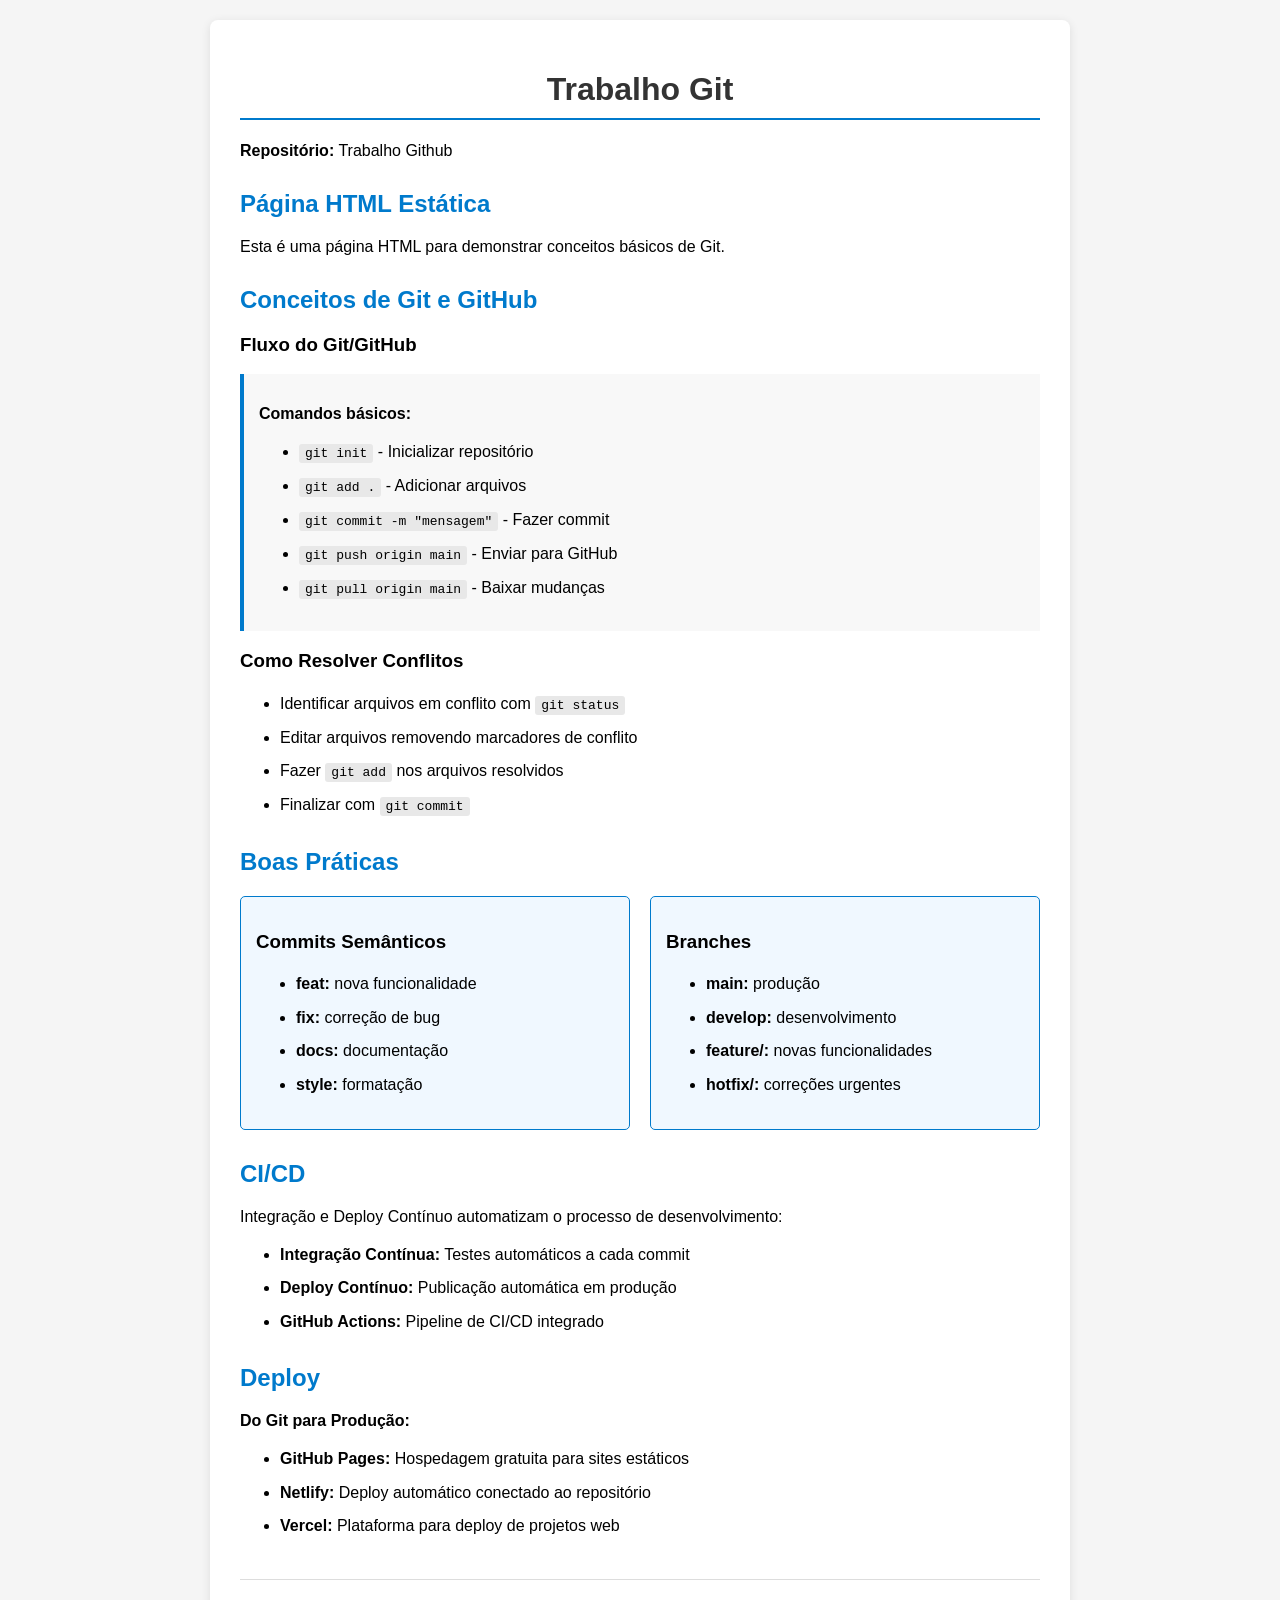
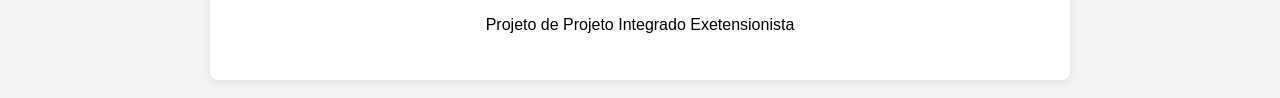
<file: Index.html>
<!DOCTYPE html>
<html lang="pt-BR">
<head>
    <meta charset="UTF-8">
    <meta name="viewport" content="width=device-width, initial-scale=1.0">
    <title>Trabalho Git</title>
    <link rel="stylesheet" href="style.css">
</head>
<body>
    <div class="container">
        <h1>Trabalho Git</h1>
        <p><strong>Repositório:</strong> Trabalho Github</p>
        
        <div class="section">
            <h2>Página HTML Estática</h2>
            <p>Esta é uma página HTML para demonstrar conceitos básicos de Git.</p>
        </div>

        <div class="section">
            <h2>Conceitos de Git e GitHub</h2>
            
            <h3>Fluxo do Git/GitHub</h3>
            <div class="git-commands">
                <p><strong>Comandos básicos:</strong></p>
                <ul>
                    <li><code>git init</code> - Inicializar repositório</li>
                    <li><code>git add .</code> - Adicionar arquivos</li>
                    <li><code>git commit -m "mensagem"</code> - Fazer commit</li>
                    <li><code>git push origin main</code> - Enviar para GitHub</li>
                    <li><code>git pull origin main</code> - Baixar mudanças</li>
                </ul>
            </div>
            
            <h3>Como Resolver Conflitos</h3>
            <ul>
                <li>Identificar arquivos em conflito com <code>git status</code></li>
                <li>Editar arquivos removendo marcadores de conflito</li>
                <li>Fazer <code>git add</code> nos arquivos resolvidos</li>
                <li>Finalizar com <code>git commit</code></li>
            </ul>
        </div>

        <div class="section">
            <h2>Boas Práticas</h2>
            
            <div class="practices">
                <div class="practice-box">
                    <h3>Commits Semânticos</h3>
                    <ul>
                        <li><strong>feat:</strong> nova funcionalidade</li>
                        <li><strong>fix:</strong> correção de bug</li>
                        <li><strong>docs:</strong> documentação</li>
                        <li><strong>style:</strong> formatação</li>
                    </ul>
                </div>
                
                <div class="practice-box">
                    <h3>Branches</h3>
                    <ul>
                        <li><strong>main:</strong> produção</li>
                        <li><strong>develop:</strong> desenvolvimento</li>
                        <li><strong>feature/:</strong> novas funcionalidades</li>
                        <li><strong>hotfix/:</strong> correções urgentes</li>
                    </ul>
                </div>
            </div>
        </div>

        <div class="section">
            <h2>CI/CD</h2>
            <p>Integração e Deploy Contínuo automatizam o processo de desenvolvimento:</p>
            <ul>
                <li><strong>Integração Contínua:</strong> Testes automáticos a cada commit</li>
                <li><strong>Deploy Contínuo:</strong> Publicação automática em produção</li>
                <li><strong>GitHub Actions:</strong> Pipeline de CI/CD integrado</li>
            </ul>
        </div>

        <div class="section">
            <h2>Deploy</h2>
            <p><strong>Do Git para Produção:</strong></p>
            <ul>
                <li><strong>GitHub Pages:</strong> Hospedagem gratuita para sites estáticos</li>
                <li><strong>Netlify:</strong> Deploy automático conectado ao repositório</li>
                <li><strong>Vercel:</strong> Plataforma para deploy de projetos web</li>
            </ul>
        </div>

        <footer>
            <p>Projeto de Projeto Integrado Exetensionista</p>
        </footer>
    </div>
</body>
</html>
</file>
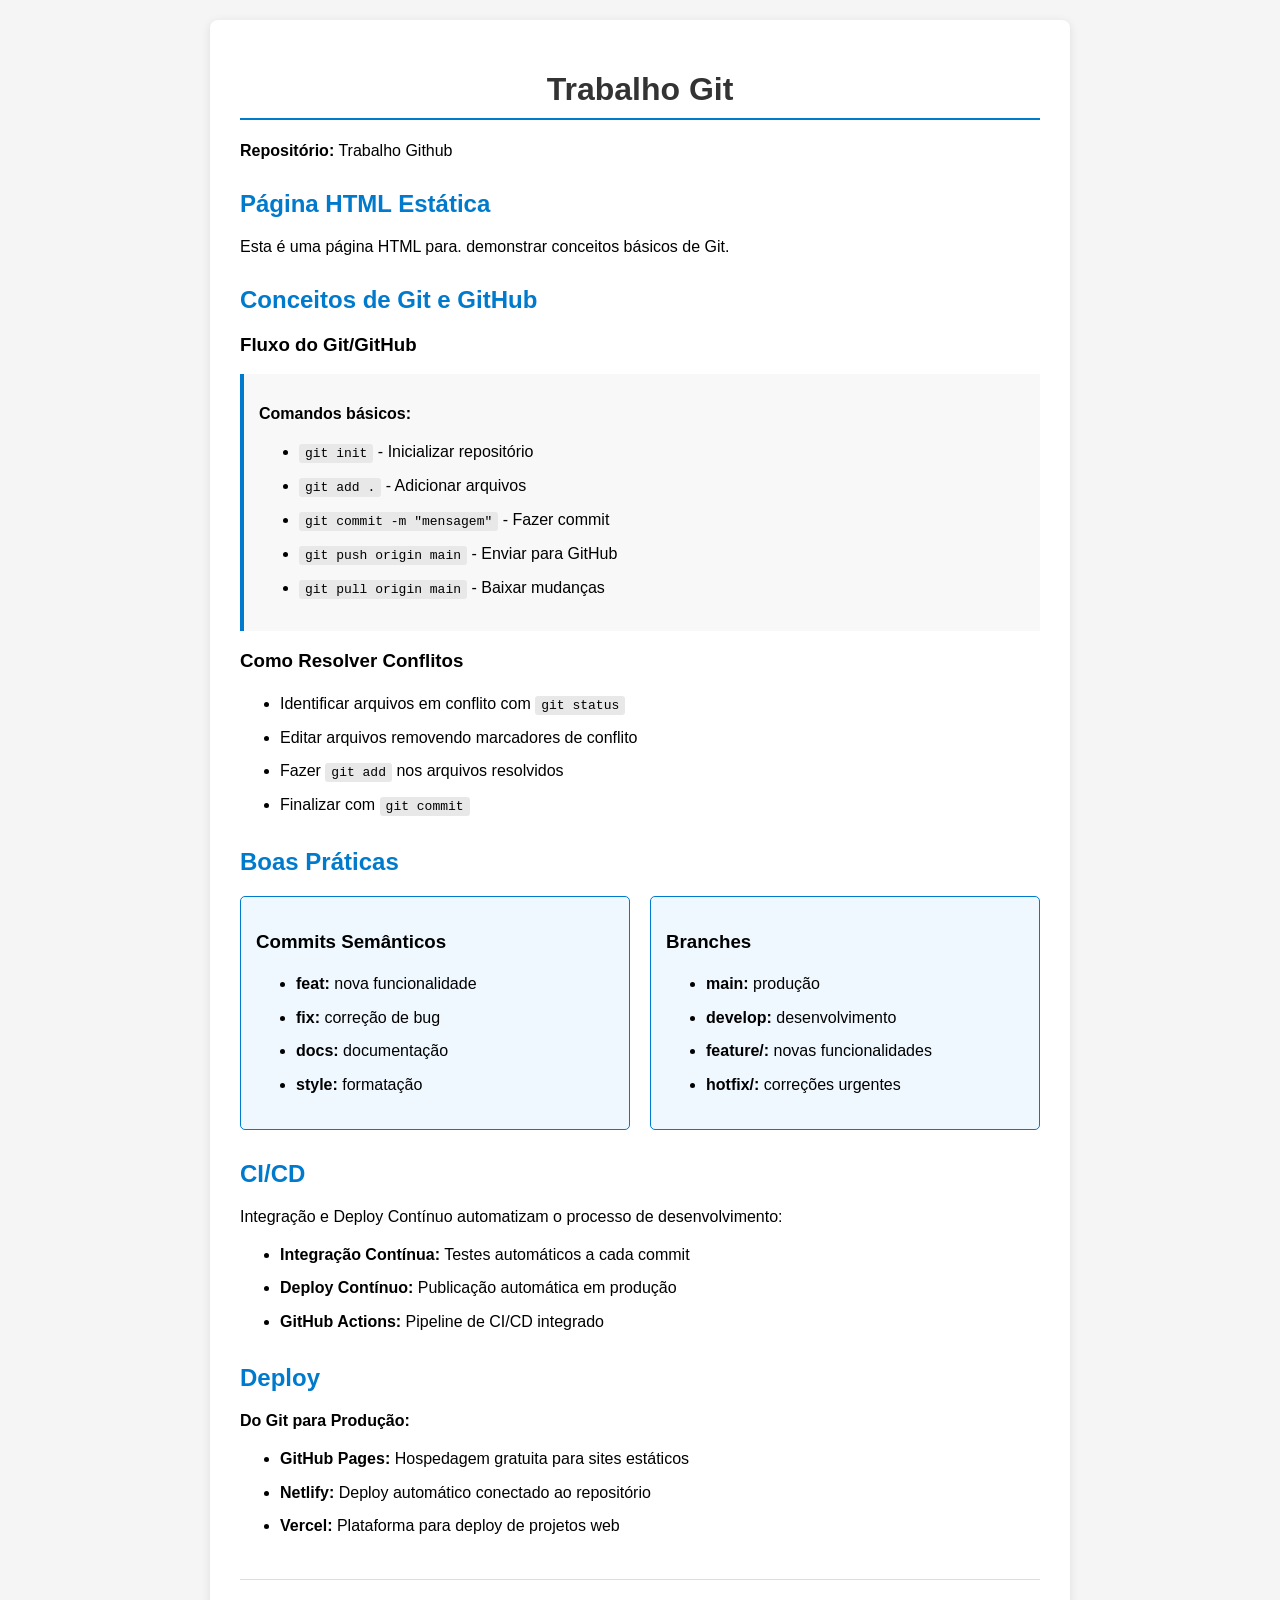
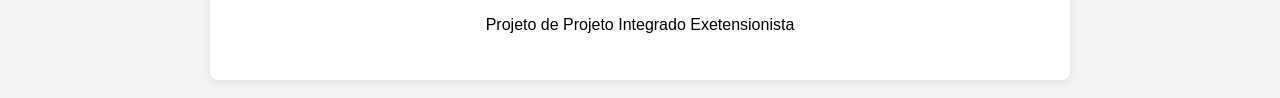
<file: index copy.html>
<!DOCTYPE html>
<html lang="pt-BR">
<head>
    <meta charset="UTF-8">
    <meta name="viewport" content="width=device-width, initial-scale=1.0">
    <title>Trabalho Git</title>
    <link rel="stylesheet" href="style.css">
</head>
<body>
    <div class="container">
        <h1>Trabalho Git</h1>
        <p><strong>Repositório:</strong> Trabalho Github</p>
        
        <div class="section">
            <h2>Página HTML Estática</h2>
            <p>Esta é uma página HTML para. demonstrar conceitos básicos de Git.</p>
        </div>

        <div class="section">
            <h2>Conceitos de Git e GitHub</h2>
            
            <h3>Fluxo do Git/GitHub</h3>
            <div class="git-commands">
                <p><strong>Comandos básicos:</strong></p>
                <ul>
                    <li><code>git init</code> - Inicializar repositório</li>
                    <li><code>git add .</code> - Adicionar arquivos</li>
                    <li><code>git commit -m "mensagem"</code> - Fazer commit</li>
                    <li><code>git push origin main</code> - Enviar para GitHub</li>
                    <li><code>git pull origin main</code> - Baixar mudanças</li>
                </ul>
            </div>
            
            <h3>Como Resolver Conflitos</h3>
            <ul>
                <li>Identificar arquivos em conflito com <code>git status</code></li>
                <li>Editar arquivos removendo marcadores de conflito</li>
                <li>Fazer <code>git add</code> nos arquivos resolvidos</li>
                <li>Finalizar com <code>git commit</code></li>
            </ul>
        </div>

        <div class="section">
            <h2>Boas Práticas</h2>
            
            <div class="practices">
                <div class="practice-box">
                    <h3>Commits Semânticos</h3>
                    <ul>
                        <li><strong>feat:</strong> nova funcionalidade</li>
                        <li><strong>fix:</strong> correção de bug</li>
                        <li><strong>docs:</strong> documentação</li>
                        <li><strong>style:</strong> formatação</li>
                    </ul>
                </div>
                
                <div class="practice-box">
                    <h3>Branches</h3>
                    <ul>
                        <li><strong>main:</strong> produção</li>
                        <li><strong>develop:</strong> desenvolvimento</li>
                        <li><strong>feature/:</strong> novas funcionalidades</li>
                        <li><strong>hotfix/:</strong> correções urgentes</li>
                    </ul>
                </div>
            </div>
        </div>

        <div class="section">
            <h2>CI/CD</h2>
            <p>Integração e Deploy Contínuo automatizam o processo de desenvolvimento:</p>
            <ul>
                <li><strong>Integração Contínua:</strong> Testes automáticos a cada commit</li>
                <li><strong>Deploy Contínuo:</strong> Publicação automática em produção</li>
                <li><strong>GitHub Actions:</strong> Pipeline de CI/CD integrado</li>
            </ul>
        </div>

        <div class="section">
            <h2>Deploy</h2>
            <p><strong>Do Git para Produção:</strong></p>
            <ul>
                <li><strong>GitHub Pages:</strong> Hospedagem gratuita para sites estáticos</li>
                <li><strong>Netlify:</strong> Deploy automático conectado ao repositório</li>
                <li><strong>Vercel:</strong> Plataforma para deploy de projetos web</li>
            </ul>
        </div>

        <footer>
            <p>Projeto de Projeto Integrado Exetensionista</p>
        </footer>
    </div>
</body>
</html>
</file>
<file: style.css>
body {
    font-family: Arial, sans-serif;
    margin: 0;
    padding: 20px;
    background-color: #f5f5f5;
}

.container {
    max-width: 800px;
    margin: 0 auto;
    background: white;
    padding: 30px;
    border-radius: 8px;
    box-shadow: 0 2px 10px rgba(0,0,0,0.1);
}

h1 {
    color: #333;
    text-align: center;
    border-bottom: 2px solid #007acc;
    padding-bottom: 10px;
}

h2 {
    color: #007acc;
    margin-top: 30px;
}

.section {
    margin: 20px 0;
}

ul {
    line-height: 1.6;
}

li {
    margin: 8px 0;
}

.git-commands {
    background: #f8f8f8;
    padding: 15px;
    border-left: 4px solid #007acc;
    margin: 15px 0;
}

code {
    background: #e8e8e8;
    padding: 2px 6px;
    border-radius: 3px;
    font-family: monospace;
}

.practices {
    display: grid;
    grid-template-columns: 1fr 1fr;
    gap: 20px;
    margin-top: 20px;
}

.practice-box {
    background: #f0f8ff;
    padding: 15px;
    border-radius: 5px;
    border: 1px solid #007acc;
}

footer {
    text-align: center;
    margin-top: 40px;
    padding-top: 20px;
    border-top: 1px solid #ddd;
}

@media (max-width: 600px) {
    .practices {
        grid-template-columns: 1fr;
    }
}
</file>
